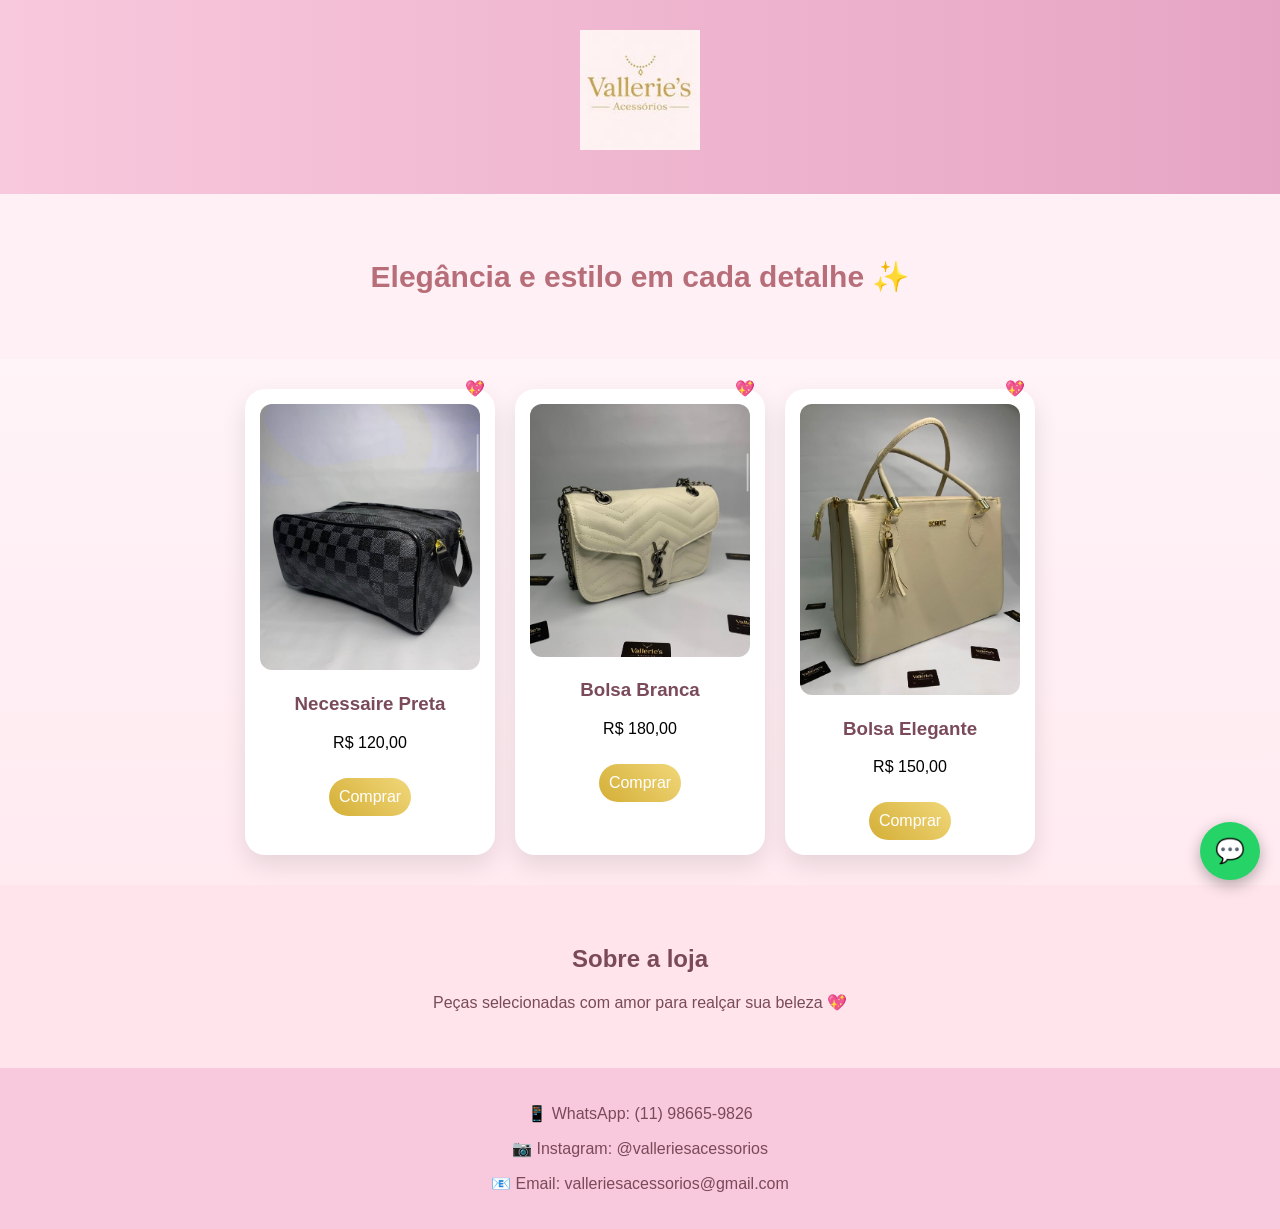
<file: index.html>
<!DOCTYPE html>
<html lang="pt-br">
<head>
  <meta charset="UTF-8">
  <title>Vallerie's Acessórios</title>
  <link rel="stylesheet" href="style.css">
  <meta name="viewport" content="width=device-width, initial-scale=1.0">
</head>
<link rel="icon" type="image/jpeg" href="logo.jpg">
  
<body>

<header>
  <img src="logo.jpg" class="logo">
</header>

<section class="banner">
  <h2>Elegância e estilo em cada detalhe ✨</h2>
</section>

<section class="produtos">

  <div class="produto">
    <img src="bolsa1.jpg">
    <h3>Necessaire Preta</h3>
    <p>R$ 120,00</p>
    <a href="https://wa.me/5511986659826" target="_blank">Comprar</a>
  </div>

  <div class="produto">
    <img src="bolsa2.jpeg">
    <h3>Bolsa Branca</h3>
    <p>R$ 180,00</p>
    <a href="https://wa.me/5511986659826" target="_blank">Comprar</a>
  </div>

  <div class="produto">
    <img src="bolsa3.jpeg">
    <h3>Bolsa Elegante</h3>
    <p>R$ 150,00</p>
    <a href="https://wa.me/5511986659826" target="_blank">Comprar</a>
  </div>

</section>

<section class="sobre">
  <h2>Sobre a loja</h2>
  <p>Peças selecionadas com amor para realçar sua beleza 💖</p>
</section>

<footer>
  <p>📱 WhatsApp: (11) 98665-9826</p>
  <p>📷 Instagram: @valleriesacessorios</p>
  <p>📧 Email: valleriesacessorios@gmail.com</p>
</footer>

<!-- BOTÃO FLUTUANTE -->
<a href="https://wa.me/5511986659826" class="whatsapp-float" target="_blank">
  💬
</a>

</body>
</html>
</file>
<file: style.css>
body {
  margin: 0;
  font-family: Arial;
  background: linear-gradient(#fffafc, #ffe4ec);
}

/* HEADER */
header {
  background: linear-gradient(90deg, #f8c8dc, #e6a4c4);
  text-align: center;
  padding: 30px;
  color: #7a4a5a;
  animation: fadeIn 1s ease-in;
}

header h1 {
  margin: 0;
  font-size: 42px;
}

/* BANNER */
.banner {
  text-align: center;
  padding: 40px;
  background: #fff0f5;
  color: #b76e79;
  font-size: 20px;
}

/* PRODUTOS */
.produtos {
  display: flex;
  justify-content: center;
  gap: 20px;
  padding: 30px;
  flex-wrap: wrap;
}

.produto {
  background: white;
  border-radius: 20px;
  padding: 15px;
  width: 220px;
  text-align: center;
  box-shadow: 0 10px 25px rgba(0,0,0,0.1);
  transition: 0.3s;
  position: relative;
}

.produto::before {
  content: "💖";
  position: absolute;
  top: -10px;
  right: 10px;
}

.produto:hover {
  transform: scale(1.07);
}

.produto img {
  width: 100%;
  border-radius: 12px;
}

.produto h3 {
  color: #7a4a5a;
}

.produto a {
  display: inline-block;
  margin-top: 10px;
  background: linear-gradient(45deg, #d4af37, #f1d77a);
  color: white;
  padding: 10px;
  border-radius: 25px;
  text-decoration: none;
}

.produto a:hover {
  opacity: 0.8;
}

/* SOBRE */
.sobre {
  text-align: center;
  padding: 40px;
  background: #ffe4ec;
  color: #7a4a5a;
}

/* FOOTER */
footer {
  background: #f8c8dc;
  text-align: center;
  padding: 20px;
  color: #7a4a5a;
}

/* BOTÃO WHATSAPP */
.whatsapp-float {
  position: fixed;
  bottom: 20px;
  right: 20px;
  background: #25D366;
  color: white;
  font-size: 24px;
  padding: 15px;
  border-radius: 50%;
  text-decoration: none;
  box-shadow: 0 5px 15px rgba(0,0,0,0.3);
  animation: pulse 2s infinite;
}

/* ANIMAÇÕES */
@keyframes fadeIn {
  from {opacity: 0;}
  to {opacity: 1;}
}

@keyframes pulse {
  0% {transform: scale(1);}
  50% {transform: scale(1.1);}
  100% {transform: scale(1);}
}

.logo {
  width: 120px;
  margin-bottom: 10px;
}

/* RESPONSIVO PARA CELULAR */
@media (max-width: 768px) {

  header {
    padding: 20px;
  }

  header h1 {
    font-size: 28px;
  }

  .logo {
    width: 90px;
  }

  .banner {
    font-size: 16px;
    padding: 20px;
  }

  .produtos {
    flex-direction: column;
    align-items: center;
    padding: 15px;
  }

  .produto {
    width: 90%;
    max-width: 300px;
  }

  .sobre {
    padding: 25px;
    font-size: 14px;
  }

  footer {
    font-size: 14px;
  }

  .whatsapp-float {
    bottom: 15px;
    right: 15px;
    padding: 12px;
    font-size: 20px;
  }
}
</file>
